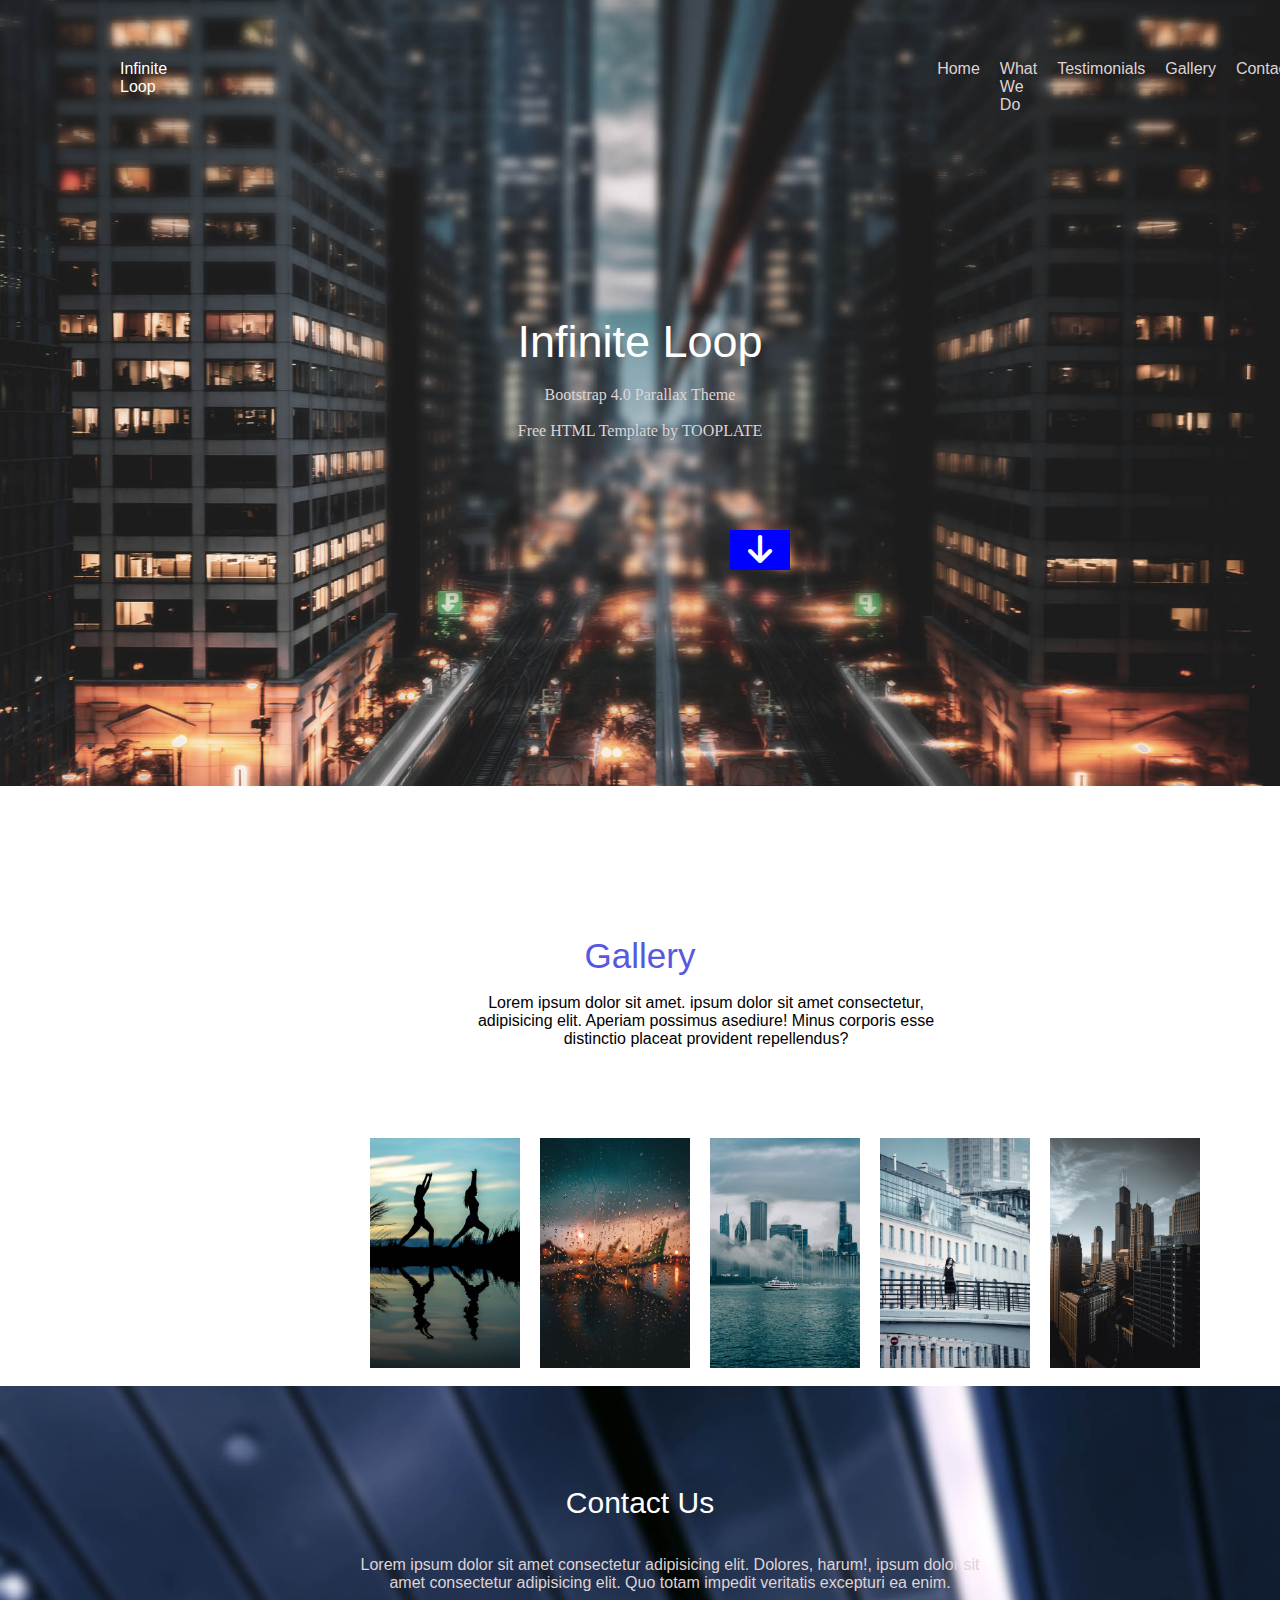
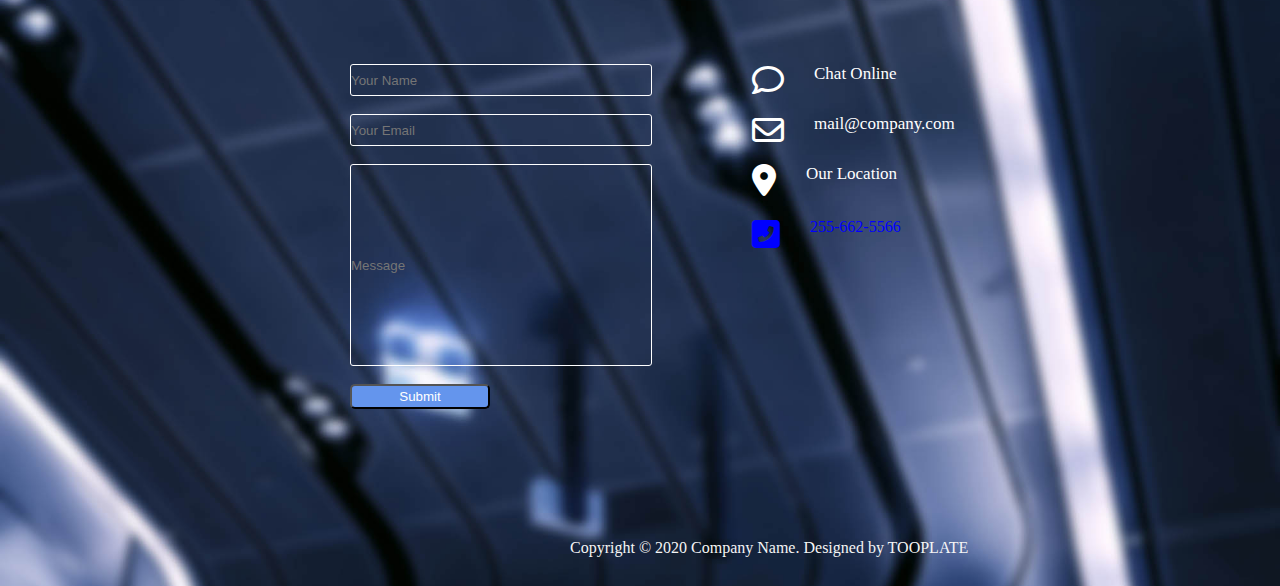
<file: index.html>
<!DOCTYPE html>
<html lang="en">

<head>
    <meta charset="UTF-8">
    <meta name="viewport" content="width=device-width, initial-scale=1.0">
    <title>Document</title>
    <link rel="stylesheet" href="css/style.css">
    <link href="https://cdnjs.cloudflare.com/ajax/libs/font-awesome/6.5.1/css/all.min.css" rel="stylesheet">
</head>

<body>

    <header class="hidden">
        <nav class="navbar">
            <ul class="best">
                <li>
                    <a class="best2" href="index.html">Infinite Loop</a>
                </li>
                <li>
                    <a href="#">Home</a>
                </li>
                <li>
                    <a href="about.html">What We Do</a>
                </li>
                <li>
                    <a href="#">Testimonials</a>
                </li>
                <li>
                    <a href="#">Gallery</a>
                </li>
                <li>
                    <a href="#">Contact</a>
                </li>
            </ul>
        </nav><br><br>
        <div class="information">
            <p class="inter1">Infinite Loop</p><br>
            <p class="inter2">Bootstrap 4.0 Parallax Theme</p><br>
            <p class="inter2">Free HTML Template by TOOPLATE</p><br><br><br><br><br>
        </div>
        <div class="interface">
            <div class="head">
                <i class="fa-solid fa-arrow-down fa-2x"></i>
            </div>
        </div>
    </header>

    <!-- Main section -->
    <main>
        <div class="key">
            <div class="key2">
                <p class="key-1">Gallery</p><br>
                <div class="key-2">
                    <div class="key-3">
                        <p class="bool">Lorem ipsum dolor sit amet. ipsum dolor sit amet consectetur, adipisicing elit.
                            Aperiam
                            possimus asediure! Minus corporis esse distinctio placeat provident repellendus?</p>
                        <br><br><br><br><br>
                    </div>
                </div>
            </div>
            <div class="photos">
                <div class="photos-1">
                    <img src="img/gallery-img-01.jpg" alt="" width="150px" height="230px">
                </div>
                <div class="photos-1">
                    <img src="img/gallery-img-02.jpg" alt="" width="150px" height="230px">
                </div>
                <div class="photos-1">
                    <img src="img/gallery-img-03.jpg" alt="" width="150px" height="230px">
                </div>
                <div class="photos-1">
                    <img src="img/gallery-img-04.jpg" alt="" width="150px" height="230px">
                </div>
                <div class="photos-1">
                    <img src="img/gallery-img-05.jpg" alt="" width="150px" height="230px">
                </div>
            </div>
        </div>


        <div class="Contact">
            <div class="contact1">
                <p class="cont-1">Contact Us</p><br><br>
                <p class="cont-2">Lorem ipsum dolor sit amet consectetur adipisicing elit. Dolores, harum!, ipsum dolor
                    sit amet consectetur adipisicing elit. Quo totam impedit veritatis excepturi ea enim.</p>
                <br><br><br><br>
            </div>

            <div class="contact2">
                <div class="box">
                    <div class="month1">
                        <label for="first name"></label>
                        <input class="box-1" type="text" id="first name" name="name" placeholder="Your Name"><br><br>
                    </div>
                    <div class="month2">
                        <i class="fa-regular fa-comment fa-2x"></i>
                        <p class="full">Chat Online</p>
                    </div>
                </div>

                <div class="box2">
                    <div class="year1">
                        <label for="email"></label>
                        <input class="box-1" type="email" id="email" name="email" placeholder="Your Email"><br><br>
                    </div>
                    <div class="year2">
                        <i class="fa-regular fa-envelope fa-2x"></i>
                        <p class="full">mail@company.com</p>
                    </div>
                </div>

                <div class="box3">
                    <div class="day">
                        <label for="Message"></label>
                        <input class="box-1 boxi" type="text" id="text" name="text" placeholder="Message"><br><br>
                    </div>

                    <div class="day2">
                        <div class="day1">
                            <i class="fa-solid fa-location-dot fa-2x"></i>
                            <p class="full">Our Location</p><br><br><br>
                        </div>

                        <div class="day3">
                            <i class="fa-solid fa-square-phone-flip fa-2x"></i>
                            <p class="enable">255-662-5566</p>
                        </div>
                    </div>
                </div>

                <div class="box4">
                    <button class="week" type="submit">Submit</button>
                </div>
            </div>

            <footer>
                <div class="foot">
                    <p>Copyright &copy; 2020 Company Name. Designed by TOOPLATE</p>
                </div>
            </footer>
        </div>
    </main>
</body>

</html>
</file>
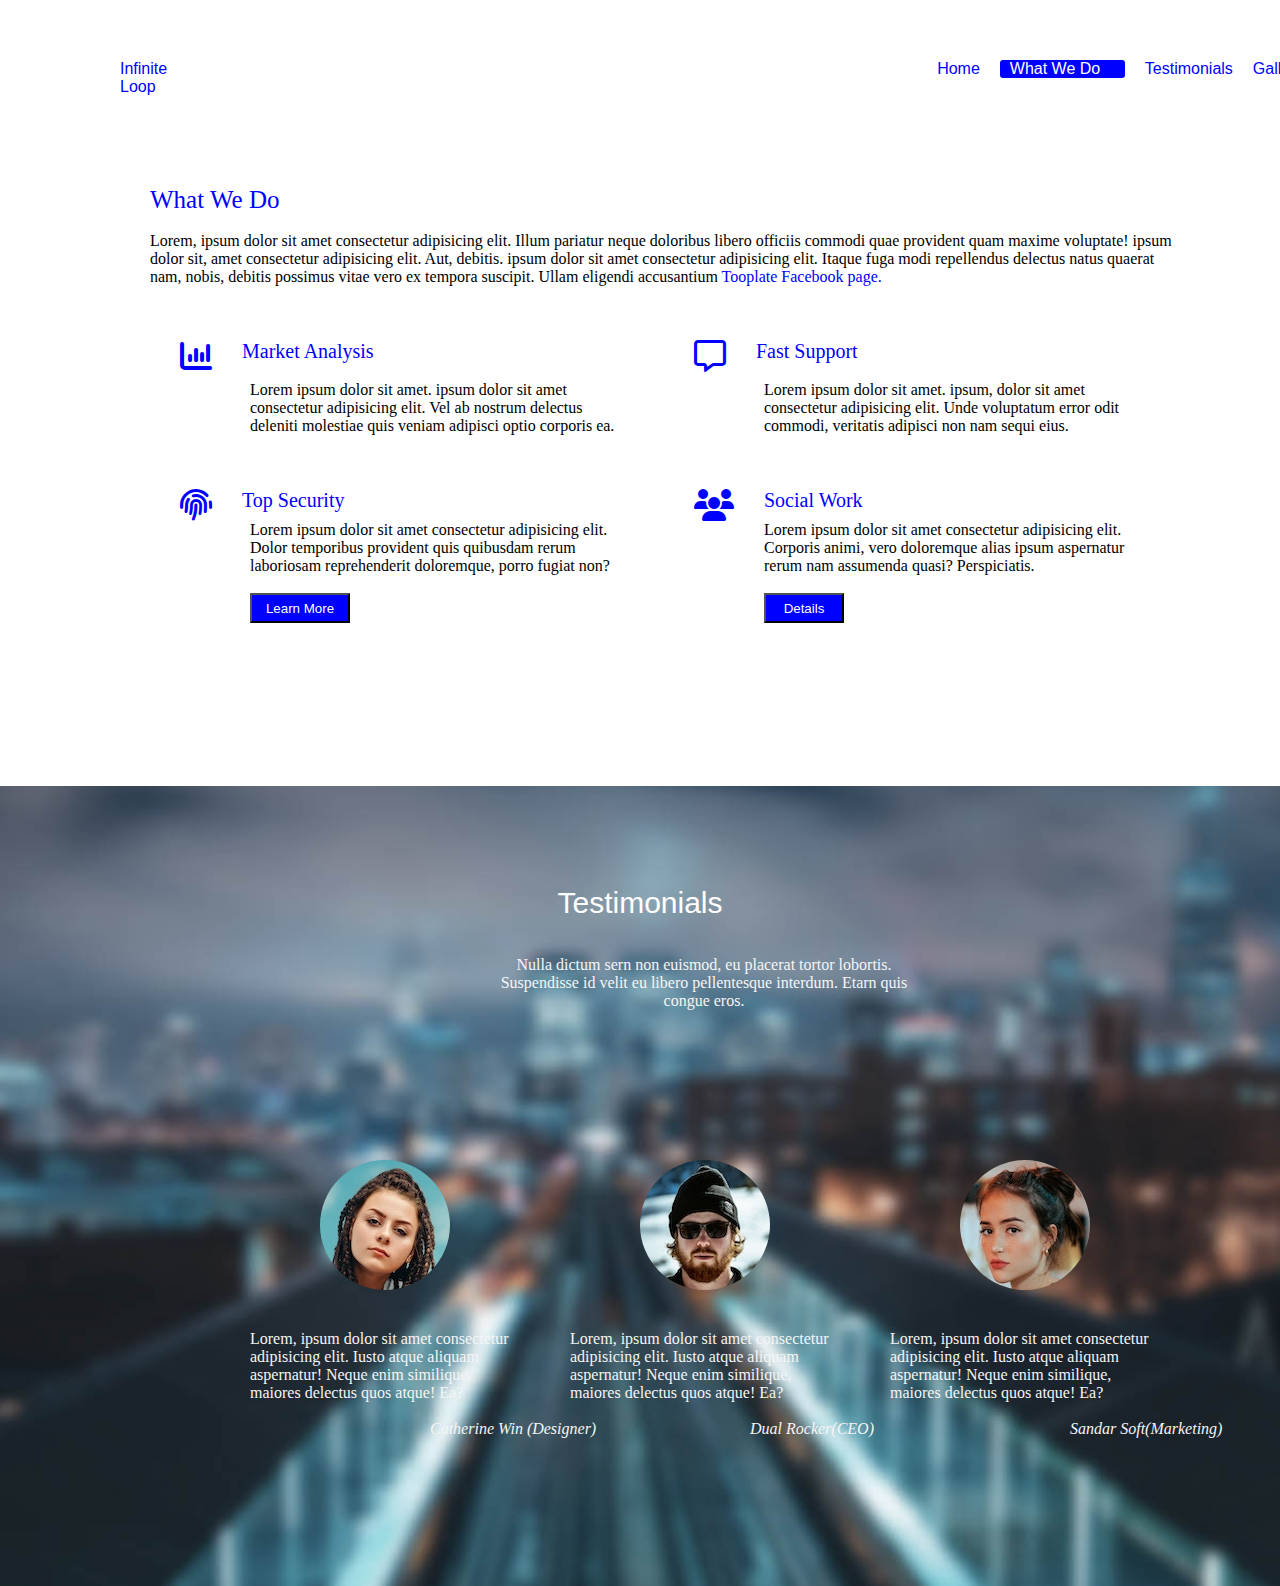
<file: about.html>
<!DOCTYPE html>
<html lang="en">

<head>
    <meta charset="UTF-8">
    <meta name="viewport" content="width=device-width, initial-scale=1.0">
    <link rel="stylesheet" href="css/style.css">
    <link href="https://cdnjs.cloudflare.com/ajax/libs/font-awesome/6.5.1/css/all.min.css" rel="stylesheet">
    <title>Document-2</title>
</head>

<body>
    <header class="apple">
        <nav class="navbar">
            <ul class="best food">
                <li>
                    <a class="best2 lamp" href="index.html">Infinite Loop</a>
                </li>
                <li>
                    <a class="infin lest" href="index.html">Home</a>
                </li>
                <li>
                    <a class="infin nix" href="">What We Do</a>
                </li>
                <li>
                    <a class="infin lest" href="#">Testimonials</a>
                </li>
                <li>
                    <a class="infin lest" href="#">Gallery</a>
                </li>
                <li>
                    <a class="infin lest" href="#">Contact</a>
                </li>
            </ul><br><br><br><br><br>

            <div class="chair">
                <p class="lamp2">What We Do</p><br>
                <p>Lorem, ipsum dolor sit amet consectetur adipisicing elit. Illum pariatur neque doloribus libero
                    officiis commodi quae provident quam maxime voluptate! ipsum dolor sit, amet consectetur adipisicing
                    elit. Aut, debitis. ipsum dolor sit amet consectetur adipisicing elit. Itaque fuga modi repellendus
                    delectus natus quaerat nam, nobis, debitis possimus vitae vero ex tempora suscipit. Ullam eligendi
                    accusantium <span class="lamp">Tooplate Facebook page.</span></p><br><br><br>
            </div>

            <div class="laptop">
                <div class="laptop2">
                    <div class="small-1">
                        <div class="small">
                            <i class="fa-solid fa-chart-column fa-2x next"></i>
                        </div>
                        <div class="small2">
                            <p class="lamp3">Market Analysis</p><br>
                        </div>
                    </div>
                    <p>Lorem ipsum dolor sit amet. ipsum dolor sit amet consectetur adipisicing elit. Vel ab nostrum
                        delectus deleniti
                        molestiae quis veniam adipisci optio corporis ea.</p>
                </div>

                <div class="laptop3">
                    <div class="small-1">
                        <div class="small">
                            <i class="fa-regular fa-message fa-2x next"></i>
                        </div>
                        <div class="ether2">
                            <p class="lamp3">Fast Support</p><br>
                        </div>
                    </div>
                    <p>Lorem ipsum dolor sit amet. ipsum, dolor sit amet consectetur adipisicing elit. Unde voluptatum
                        error odit commodi, veritatis adipisci non nam sequi eius. </p><br><br><br>
                </div>
            </div>

            <div class="notepad">
                <div class="notepad2">
                    <div class="small-1">
                        <div class="small">
                            <i class="fa-solid fa-fingerprint fa-2x next"></i>
                        </div>
                        <div class="enables2">
                            <p class="lamp3">Top Security</p>
                        </div>
                    </div>
                    <p>Lorem ipsum dolor sit amet consectetur adipisicing elit. Dolor temporibus provident quis
                        quibusdam rerum laboriosam reprehenderit doloremque, porro fugiat non?</p><br>
                    <button class="bag" type="submit">Learn More</button>
                </div>

                <div class="notepad3">
                    <div class="small-1">
                        <div class="small">
                            <i class="fa-solid fa-users fa-2x next"></i>
                        </div>
                        <div class="fast2">
                            <p class="lamp3">Social Work</p>
                        </div>
                    </div>
                    <p>Lorem ipsum dolor sit amet consectetur adipisicing elit. Corporis animi, vero doloremque alias
                        ipsum aspernatur rerum nam assumenda quasi? Perspiciatis.</p><br>
                    <button class="bag2" type="submit">Details</button>
                </div>
            </div>
    </header>

    <div class="fixed">
        <div class="fixed-2">
            <p class="pages">Testimonials</p><br><br>
            <p class="pages2">Nulla dictum sern non euismod, eu placerat tortor lobortis. Suspendisse id velit eu libero
                pellentesque
                interdum. Etarn quis congue eros.</p>
        </div>

        <div class="fixed2">
            <div class="temp">
                <img class="images" src="img/testimonial-img-01.jpg" alt=""><br><br><br>
                <p>Lorem, ipsum dolor sit amet consectetur adipisicing elit. Iusto atque aliquam aspernatur! Neque enim
                    similique, maiores delectus quos atque! Ea?</p><br>
                <p class="desk"><em>Catherine Win (Designer)</em></p>
            </div>

            <div class="temp">
                <img class="images" src="img/testimonial-img-02.jpg" alt=""><br><br><br>
                <p>Lorem, ipsum dolor sit amet consectetur adipisicing elit. Iusto atque aliquam aspernatur! Neque enim
                    similique, maiores delectus quos atque! Ea?</p><br>
                <p class="desk"><em>Dual Rocker(CEO)</em></p>
            </div>

            <div class="temp">
                <img class="images" src="img/testimonial-img-03.jpg" alt=""><br><br><br>
                <p>Lorem, ipsum dolor sit amet consectetur adipisicing elit. Iusto atque aliquam aspernatur! Neque enim
                    similique, maiores delectus quos atque! Ea?</p><br>
                <p class="desk"><em>Sandar Soft(Marketing)</em></p>
            </div>
        </div>
    </div>

</body>

</html>
</file>
<file: css/style.css>
* {
    margin: 0%;
    padding: 0%;
}

.best {
    display: flex;
    margin-left: 850px;
    padding-top: 60px;
    list-style: none;
}

a {
    text-decoration: none;
    color: #dfd3d3;
    font-family: sans-serif;
}

a:hover {
    color: white;
}

.hidden {
    background-image: url(../img/infinite-loop-01.jpg);
    background-repeat: no-repeat;
    background-size: cover;
    width: 100%;
    height: 786px;
}

li {
    padding-left: 20px;
}

.best2 {
    position: relative;
    right: 750px;
    color: white;
    list-style: none;
    font-family: sans-serif;
}

.information {
    text-align: center;
    padding-top: 200px;
}

.inter1 {
    font-size: 45px;
    color: white;
    font-family: sans-serif;
}

.inter2 {
    color: #dfd3d3;
}

/* /Header section */


/* Main section */

.key {
    width: 100%;
    height: 600px;
    text-align: center;
}

.key2 {
    padding-top: 150px;
}

.photos {
    display: flex;
    margin-left: 350px;
}

.photos-1 {
    padding-left: 20px;
}

.key-1 {
    color: rgb(87, 87, 225);
    font-size: 35px;
    font-family: sans-serif;
}

.key-3 {
    width: 40%;
    margin-left: 450px;
}


.cont-1 {
    font-size: 30px;
    color: white;
    font-family: sans-serif;
}

.cont-2 {
    width: 50%;
    color: #dfd3d3;
    padding-left: 350px;
    font-family: sans-serif;
}

.Contact {
    width: 100%;
    height: 800px;
    background-image: url(../img/infinite-loop-03.jpg);
    background-repeat: no-repeat;
    background-size: cover;
}

.contact1 {
    text-align: center;
    padding-top: 100px;
}

.box-1 {
    background-color: transparent;
}

.week {
    width: 140px;
    height: 25px;
    border-radius: 5px;
    background-color: cornflowerblue;
    color: white;
}

.box-1 {
    border: 1px solid white;
    border-radius: 3px;
    width: 300px;
    height: 30px;
}

.contact2 {
    padding-left: 350px;
}

.box3 {
    display: flex;
}

.box {
    display: flex;
}

.box2 {
    display: flex;
}

.month2 {
    padding-left: 100px;
    display: flex;
    color: white;
}

.year2 {
    padding-left: 100px;
    display: flex;
    color: white;
}

.day2 {
    padding-left: 100px;
}

.boxi {
    height: 200px;
}

.full {
    color: white;
    font-size: 17px;
    padding-left: 30px;
}

.day3 {
    color: blue;
    display: flex;
}

.day1 {
    color: white;
    display: flex;
}

.enable {
    padding-left: 30px;
}

.foot {
    padding-top: 130px;
    padding-left: 570px;
    color: whitesmoke;
}

.bool {
    font-family: sans-serif;
}

.interface {
    background-color: blue;
    display: inline-block;
    margin-left: 730px;
    width: 60px;
    height: 40px;
}

.head {
    padding-top: 3px;
    padding-left: 18px;
    color: white;
}


/* About section */


.infin {
    color: blue;
}

.lamp {
    color: blue;
}

.lamp:hover {
    color: blue;
}

.apple {
    height: 786px;
    width: 100%;
}

.chair {
    width: 80%;
    margin-left: 150px;
}

.lamp2 {
    color: blue;
    font-size: 25px;
}

.lamp3 {
    color: blue;
    font-size: 20px;
}

.laptop2 {
    width: 30%;
    padding-left: 250px;
    padding-right: 50px;
}

.laptop3 {
    width: 30%;
    padding-left: 80px;
}

.laptop {
    display: flex;
}

.notepad {
    display: flex;
}

.notepad2 {
    width: 30%;
    padding-left: 250px;
    padding-right: 50px;
}

.notepad3 {
    width: 30%;
    padding-left: 80px;
}

.next {
    color: blue;
}

.bag {
    height: 30px;
    width: 100px;
    background-color: blue;
    color: white;
}

.bag2 {
    width: 80px;
    height: 30px;
    background-color: blue;
    color: white;
}

.small-1 {
    display: flex;
    position: relative;
    right: 70px;
}

.small {
    padding-right: 30px;
}

.fixed {
    background-image: url(../img/infinite-loop-02-mobile.jpg);
    background-repeat: no-repeat;
    background-size: cover;
    background-position: center;
    width: 100%;
    height: 800px;
}

.fixed-2 {
    text-align: center;
    padding-top: 100px;
}

.pages {
    font-size: 30px;
    font-family: sans-serif;
    color: white;
}

.pages2 {
    width: 35%;
    padding-left: 480px;
    color: whitesmoke;
}

.temp {
    width: 25%;
    padding-left: 50px;
}

.images {
    border-radius: 50%;
    position: relative;
    left: 70px;
}

.fixed2 {
    display: flex;
    padding-top: 150px;
    margin-left: 200px;
    color: whitesmoke;
}

.nix {
    background-color: blue;
    width: 115px;
    height: 18px;
    display: inline-block;
    padding-left: 10px;
    color: white;
    border-radius: 3px;
}
.lest:hover{
    color:black;
}
.desk{
    position: relative;
    left: 180px;
}

.navbar{
    width: 100%;
    height: 80px;
}
</file>
